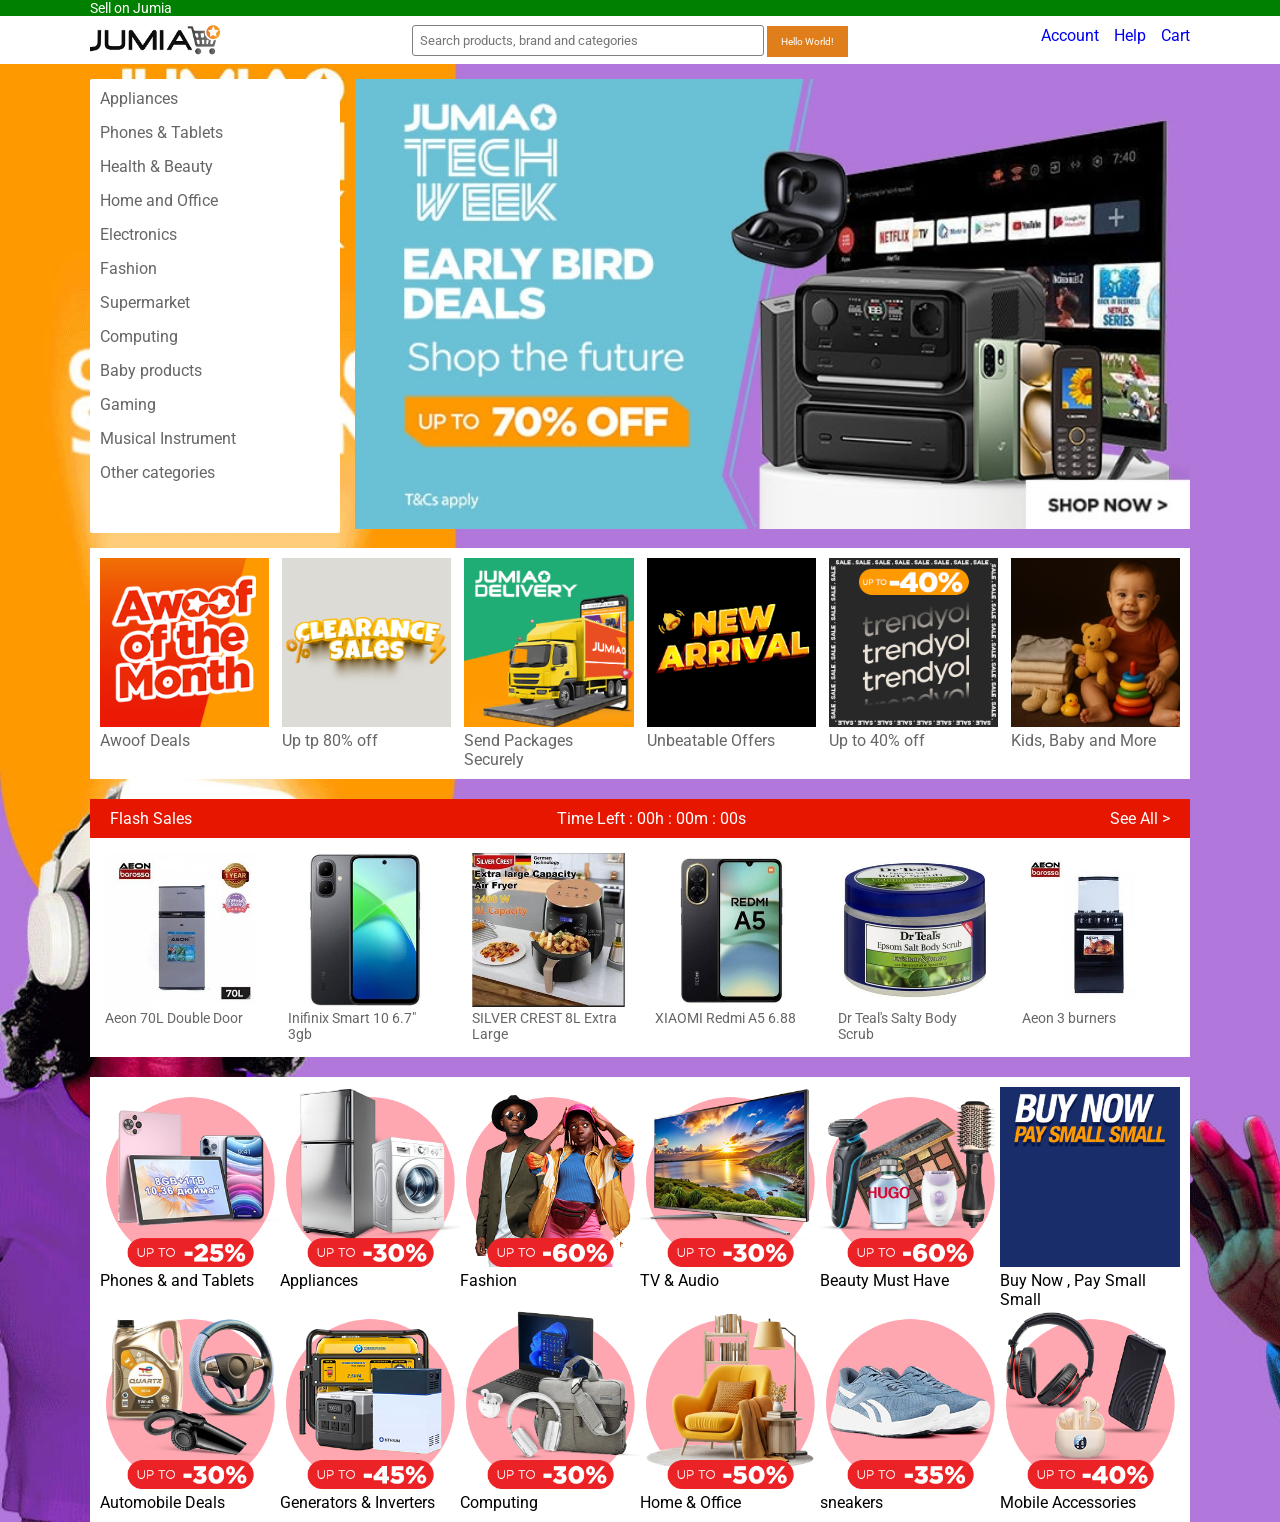
<file: index.html>
<!doctype html>
<html lang="en">
  <head>
    <meta charset="UTF-8" />
    <meta name="viewport" content="width=device-width, initial-scale=1.0" />
    <title>Document</title>
    <link rel="stylesheet" href="css/index.css" />
  </head>
  <body>
    <div class="top-header">
      <section class="max-container">
        <p>Sell on Jumia</p>
      </section>
    </div>

    <header>
      <section class="max-container header-container">
        <img src="/Images/logo.png" alt="" />

        <div class="Search-box">
          <input
            type="search"
            placeholder="Search products, brand and categories"
          />
          <button>Hello World!</button>
        </div>

        <nav>
          <a href="/account.html">Account</a>

          <a href="/help.html">Help</a>

          <a href="/cart.html">Cart</a>
        </nav>
      </section>
    </header>

    <section class="hero-container max-container">
      <ul class="Lists-container">
        <li>Appliances</li>
        <li>Phones & Tablets</li>
        <li>Health & Beauty</li>
        <li>Home and Office</li>
        <li>Electronics</li>
        <li>Fashion</li>
        <li>Supermarket</li>
        <li>Computing</li>
        <li>Baby products</li>
        <li>Gaming</li>
        <li>Musical Instrument</li>
        <li>Other categories</li>
      </ul>

      <div class="hero-image">
        <img src="/Images/hero-image-1.jpg" alt="" />
      </div>
    </section>

    <main class="categories-cards-list max-container">
      <div class="categories-card">
        <img src="/Images/shop/awoof-image.png" alt="" />
        <p>Awoof Deals</p>
      </div>

      <div class="categories-card">
        <img src="/Images/shop/clearance-image.png" alt="" />
        <p>Up tp 80% off</p>
      </div>

      <div class="categories-card">
        <img src="/Images/shop/send-packages-securely.png" alt="" />
        <p>Send Packages Securely</p>
      </div>

      <div class="categories-card">
        <img src="/Images/shop/unbeatable-offers.png" alt="" />
        <p>Unbeatable Offers</p>
      </div>

      <div class="categories-card">
        <img src="/Images/shop/trendy-ol-gif.gif" alt="" />
        <p>Up to 40% off</p>
      </div>

      <div class="categories-card">
        <img src="/Images/shop/kids-image.png" alt="" />
        <p>Kids, Baby and More</p>
      </div>
    </main>

    <main>
      <div class="max-container flash-sale-header">
        <p>Flash Sales</p>
        <p>Time Left : 00h : 00m : 00s</p>
        <a href="seeAll.html">See All ></a>
      </div>
    </main>

    <section class="max-container flash-sales-categories">
      <div class="Flash-sales-images">
        <img src="/Images/Image-fold-2/flashsales.jpg" alt="" />
        <p>Aeon 70L Double Door</p>
      </div>
      <div class="Flash-sales-images">
        <img src="/Images/Image-fold-2/flashsales2.jpg" alt="" />
        <p>Inifinix Smart 10 6.7" 3gb</p>
      </div>
      <div class="Flash-sales-images">
        <img src="/Images/Image-fold-2/flashsales3.jpg" alt="" />
        <p>SILVER CREST 8L Extra Large</p>
      </div>
      <div class="Flash-sales-images">
        <img src="/Images/Image-fold-2/flashsales4.jpg" alt="" />
        <p>XIAOMI Redmi A5 6.88</p>
      </div>
      <div class="Flash-sales-images">
        <img src="/Images/Image-fold-2/flashsales5.jpg" alt="" />
        <p>Dr Teal's Salty Body Scrub</p>
      </div>
      <div class="Flash-sales-images">
        <img src="/Images/Image-fold-2/flashsales6.jpg" alt="" />
        <p>Aeon 3 burners</p>
      </div>
    </section>

    <main class="middle-image-container max-container">
      <div class="middle-image">
        <img src="Images/categories/phones.png" alt="" />
        <p>Phones & and Tablets</p>
      </div>

      <div class="middle-image">
        <img src="Images/categories/appliances.png" alt="" />
        <p>Appliances</p>
      </div>

      <div class="middle-image">
        <img src="Images/categories/fashion.png" alt="" />
        <p>Fashion</p>
      </div>

      <div class="middle-image">
        <img src="Images/categories/television.png" alt="" />
        <p>TV & Audio</p>
      </div>

      <div class="middle-image">
        <img src="Images/categories/beauty.png" alt="" />
        <p>Beauty Must Have</p>
      </div>

      <div class="middle-image">
        <img src="Images/categories/buy-now-pay-small-small.gif" alt="" />
        <p>Buy Now , Pay Small Small</p>
      </div>

      <div class="middle-image">
        <img src="Images/categories/automoobile.png" alt="" />
        <p>Automobile Deals</p>
      </div>

      <div class="middle-image">
        <img src="Images/categories/generators.png" alt="" />
        <p>Generators & Inverters</p>
      </div>

      <div class="middle-image">
        <img src="Images/categories/computing.png" alt="" />
        <p>Computing</p>
      </div>

      <div class="middle-image">
        <img src="Images/categories/home-deals.png" alt="" />
        <p>Home & Office</p>
      </div>

      <div class="middle-image">
        <img src="Images/categories/sneakers.png" alt="" />
        <p>sneakers</p>
      </div>

      <div class="middle-image">
        <img src="Images/categories/mobile-acc.png" alt="" />
        <p>Mobile Accessories</p>
      </div>
    </main>
  </body>
</html>
</file>
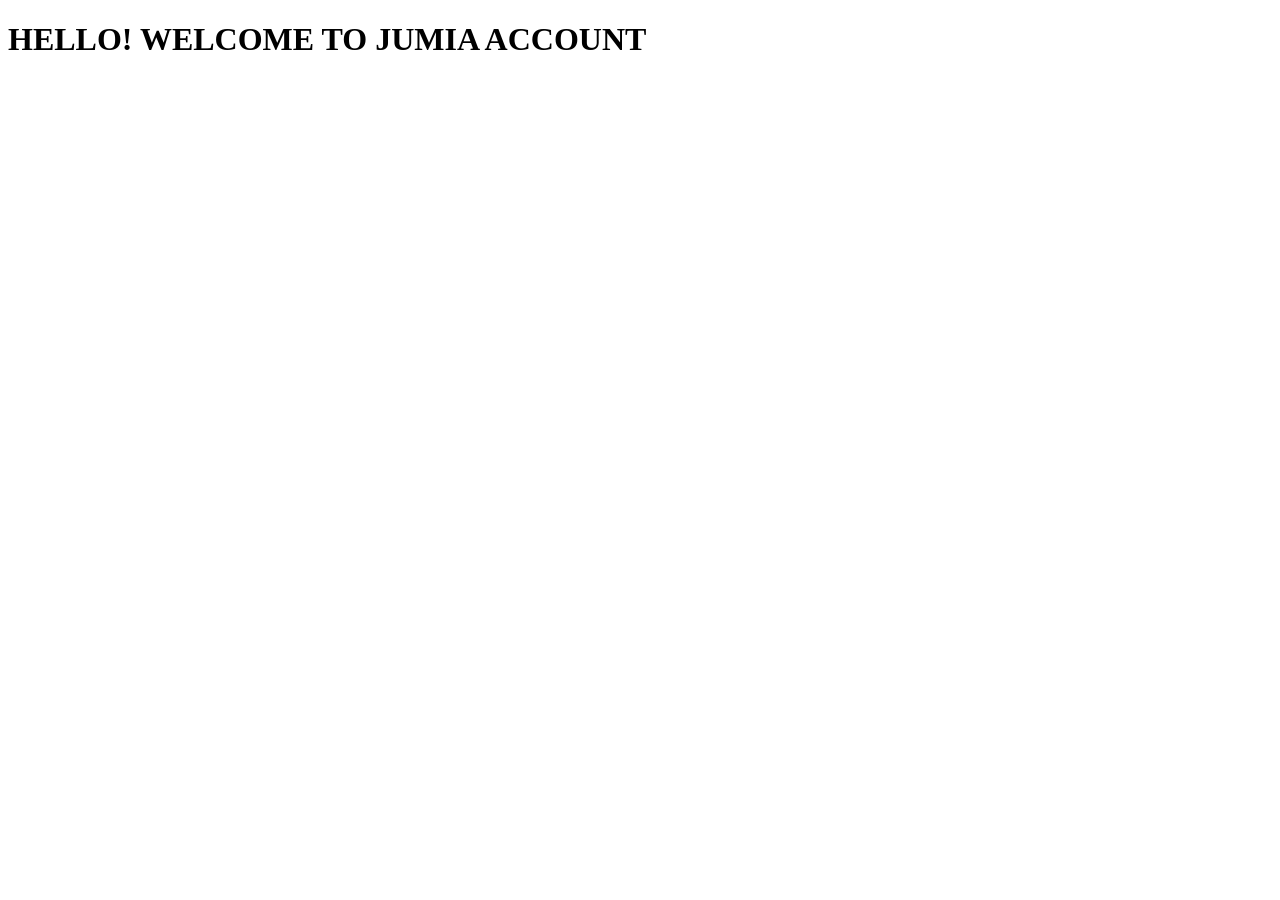
<file: account.html>
<!DOCTYPE html>
<html lang="en">
<head>
    <meta charset="UTF-8">
    <meta name="viewport" content="width=device-width, initial-scale=1.0">
    <title>Accoun-Jumia</title>
</head>
<body>
    
    <h1>HELLO!
        WELCOME TO JUMIA ACCOUNT
    </h1>
</body>
</html>
</file>
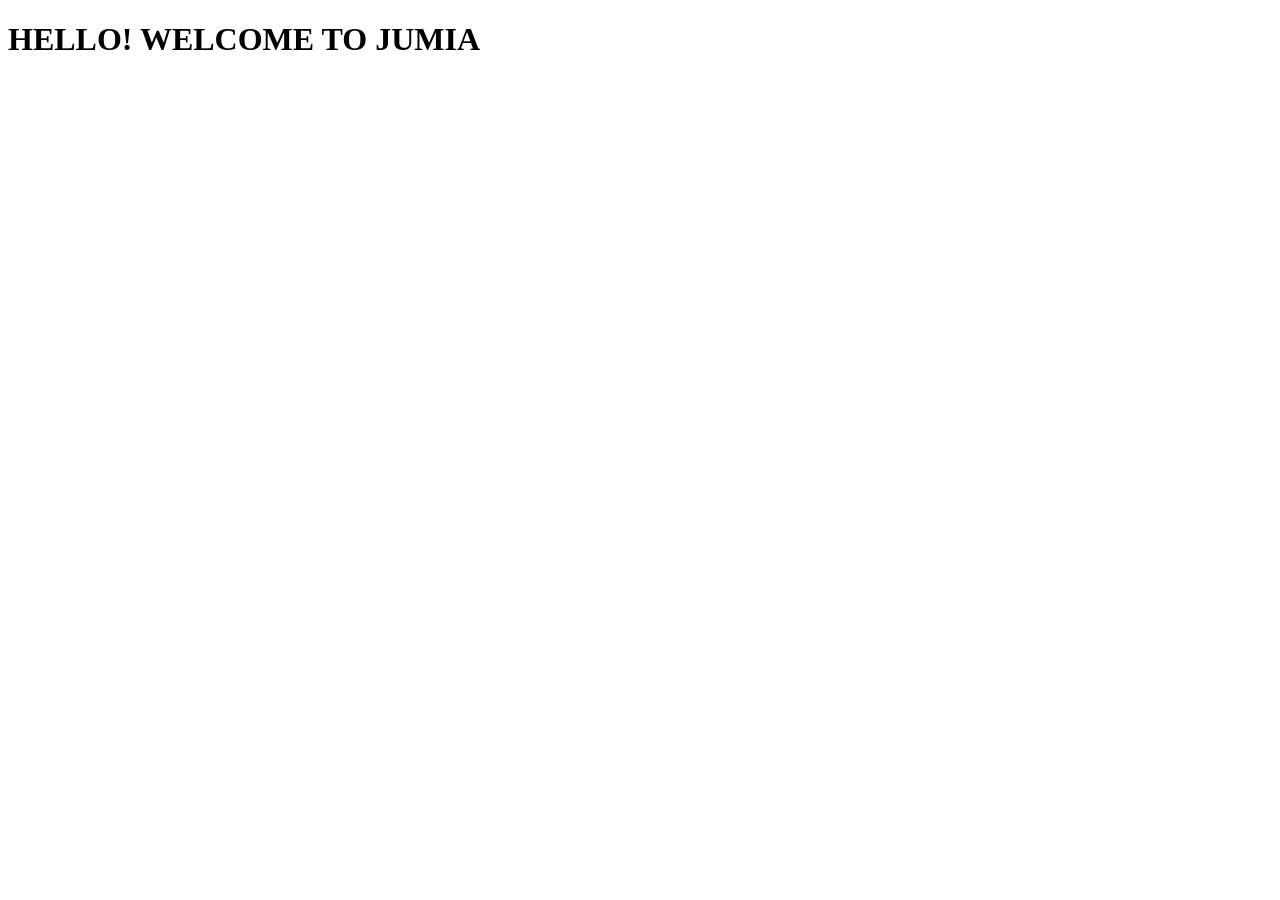
<file: cart.html>
<!DOCTYPE html>
<html lang="en">
<head>
    <meta charset="UTF-8">
    <meta name="viewport" content="width=device-width, initial-scale=1.0">
    <title>Cart-Jumia</title>
</head>
<body>
    
    <h1>HELLO!
        WELCOME TO JUMIA
    </h1>
</body>
</html>
</file>
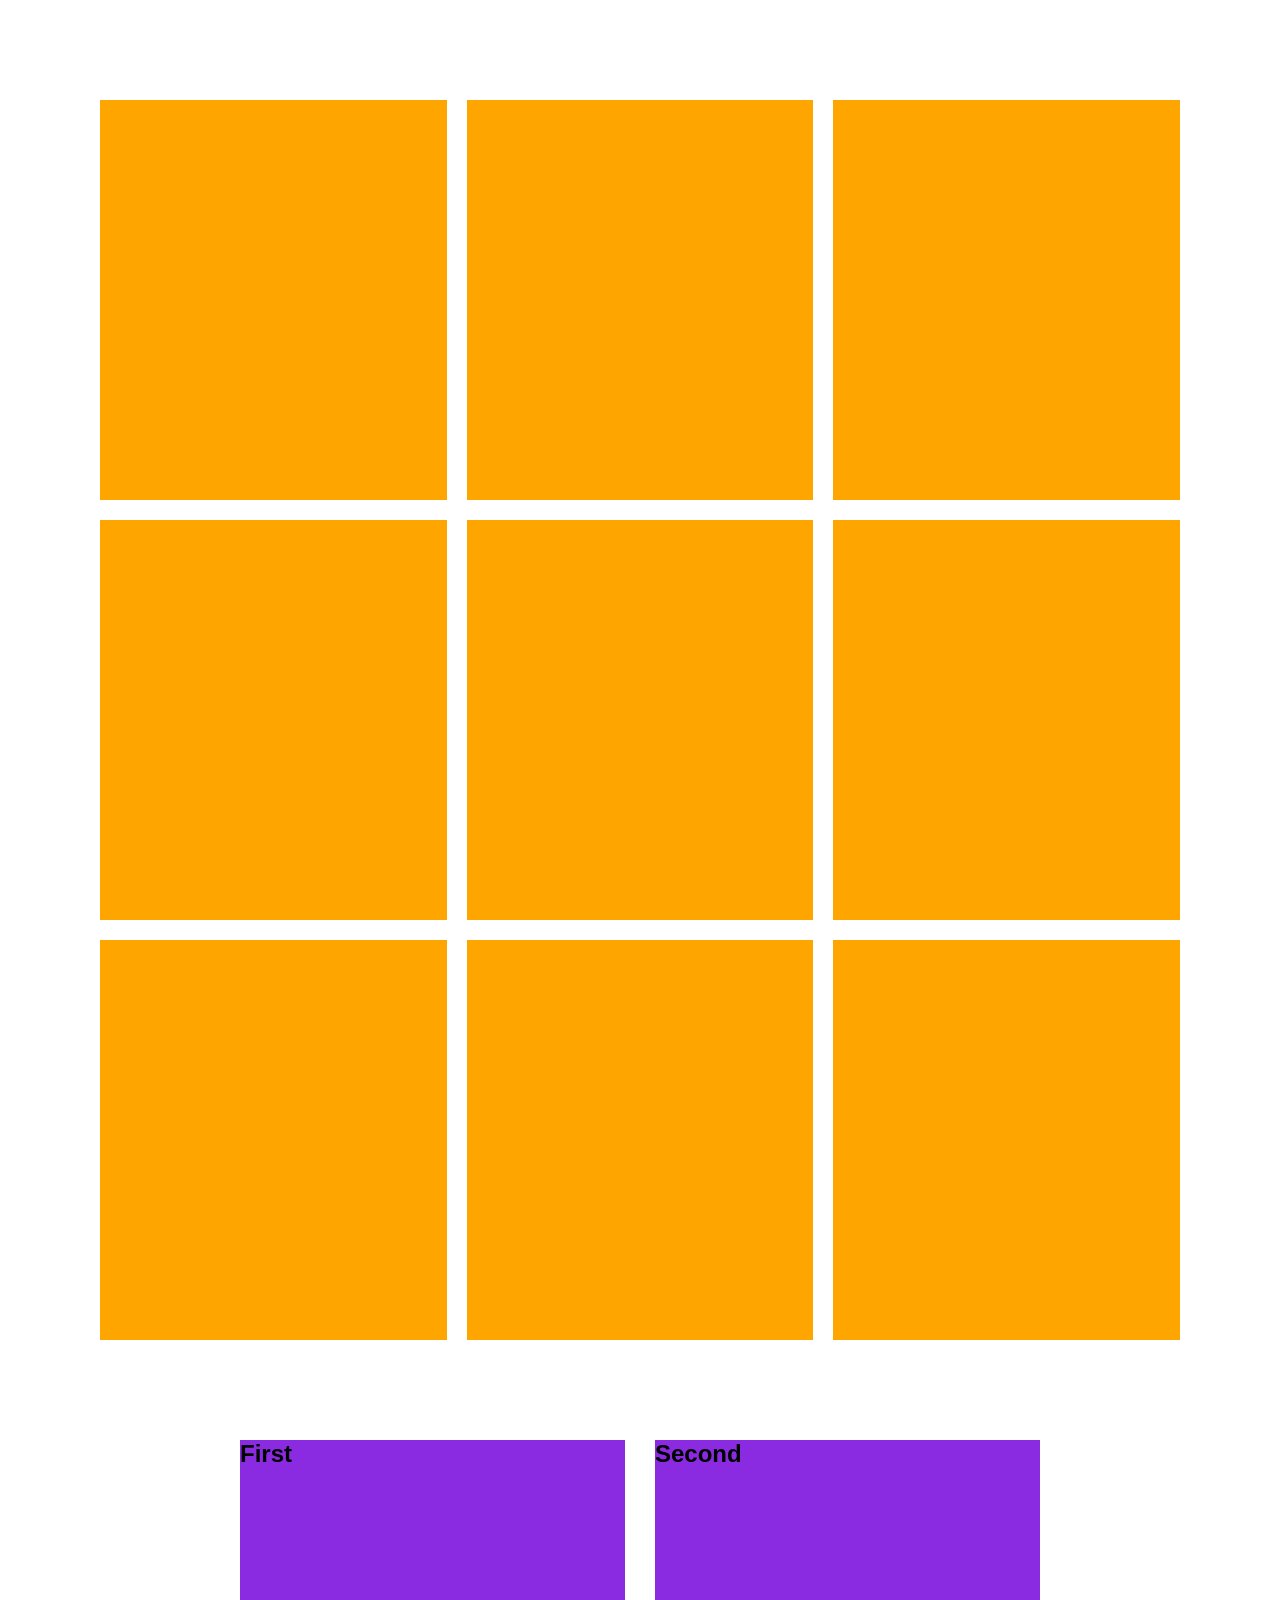
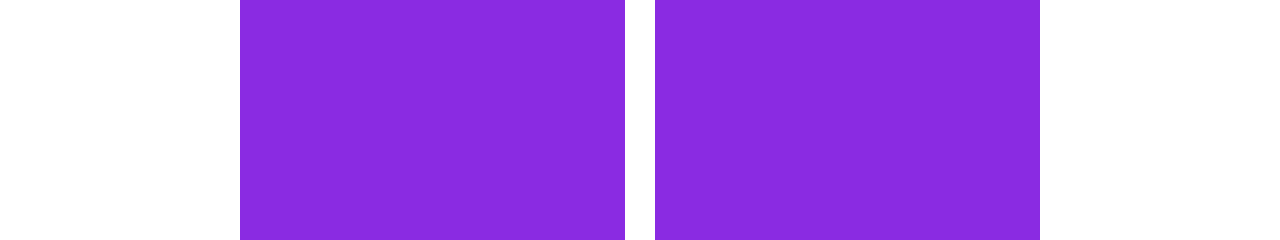
<file: help.html>
<!doctype html>
<html lang="en">
  <head>
    <meta charset="UTF-8" />
    <meta name="viewport" content="width=device-width, initial-scale=1.0" />
    <link rel="stylesheet" href="/css/cart.css" />
    <title>Help-Jumia</title>
  </head>
  <body>
    <section class="container">
      <div class="card"></div>
      <div class="card"></div>
      <div class="card"></div>
      <div class="card"></div>
      <div class="card"></div>
      <div class="card"></div>
      <div class="card"></div>
      <div class="card"></div>
      <div class="card"></div>
    </section>

    <section class="layout">
      <div class="left-div"><h1>First</h1></div>
      <div class="right-div"><h1>Second</h1></div>
    </section>
  </body>
</html>
</file>
<file: css/index.css>
@import url("https://fonts.googleapis.com/css2?family=Bai+Jamjuree:ital,wght@0,200;0,300;0,400;0,500;0,600;0,700;1,200;1,300;1,400;1,500;1,600;1,700&family=Fraunces:ital,opsz,wght@0,9..144,100..900;1,9..144,100..900&family=Montserrat:ital,wght@0,100..900;1,100..900&family=Orbitron:wght@400..900&family=Raleway:ital,wght@0,100..900;1,100..900&family=Roboto:ital,wght@0,100..900;1,100..900&display=swap");

/* Global selectors */
* {
  margin: 0;
  padding: 0;
  box-sizing: border-box;
  scroll-behavior: smooth;
  font-family: "Roboto", sans-serif;
}

.max-container {
  width: 100%;
  max-width: 1100px;
  margin-inline: auto;
}

body {
  background-image: url("/Images/jumia-2026-background.jpg");
  background-size: cover;
  background-repeat: no-repeat;
}

/* TOP HEADER */

.top-header {
  background-color: green;
  p {
    color: white;
    font-size: 14px;
  }
}

header {
  img {
    width: 130px;
  }
  padding: 5px;
  background-color: white;
}

.header-container {
  display: flex;
  justify-content: space-between;
}
/* search box */

.Search-box {
  button {
    padding: 10px 14px;

    border: none;
    background-color: #e07e1b;
    color: white;
    font-size: 10px;
    font-weight: 400;
  }
  input {
    padding: 7px;
    width: 350px;
    border-radius: 2px;
    border: gray;
    outline: 1px solid gray;
  }
  margin-top: 5px;
}

nav {
  display: flex;
  gap: 15px;
  padding-top: 5px;

  a {
    text-decoration: none;
  }
}
/* HERO CONTAINER */

.hero-container {
  display: flex;
  padding-top: 15px;
  padding-bottom: 15px;
  gap: 15px;
  margin-inline: auto;
  justify-content: center;
}

.Lists-container {
  color: gray;
  width: 20%;
  color: #666668;
  max-width: 250px;
  min-width: 250px;
  background-color: white;
  border-radius: 2px;
  padding: 10px 10px;
  list-style-type: none;
  li {
    margin-bottom: 15px;
  }
}

.hero-image {
  width: 100%;
  img {
    width: 100%;
  }
}

/* Categories-card List */

.categories-cards-list {
  display: grid;
  grid-template-columns: repeat(6, 1fr);
  gap: 13px;
  background-color: white;
  padding: 10px 10px;
  color: #666668;
}

.categories-card {
  img {
    width: 100%;
  }
}
/* .categories-card:hover {
  scale: 0.9;
} */

.flash-sale-header {
  margin-top: 20px;
  background-color: #e61601;
  display: flex;
  justify-content: space-between;
  padding: 10px 20px;
  color: white;

  a {
    background-color: transparent;
    border: none;
    color: white;
    text-decoration: none;
  }
}

.flash-sales-categories {
  display: grid;
  grid-template-columns: repeat(6, 1fr);
  background-color: white;
  font-size: 14px;
  color: #666668;
}

.Flash-sales-images {
  padding: 15px 15px;
  img {
    width: 100%;
  }
  p {
    padding-right: 5px;
  }
}

.middle-image-container {
  background-color: white;
  margin-top: 20px;
  display: grid;
  grid-template-columns: repeat(6, 1fr);
  padding: 10px 10px;
}

.middle-image {
  img {
    width: 100%;
  }
}
/* 
.middle-image:hover {
  scale: 0.9;
} */

/* MEDIA QUERIES FOR TABLETS */

@media screen and (max-width: 960px) {
  .top-header {
    padding: 10px;
  }

  header {
    padding: 10px;
    padding-inline: 20px;
  }

  nav {
    display: none !important;
  }

  .Search-box {
    input {
      width: 200px;
    }
  }

  .hero-container {
    flex-direction: column;
    padding-inline: 20px;
  }

  .Lists-container {
    display: none;
  }

  .categories-cards-list {
    width: 95%;
    font-size: 14px;
  }

  .flash-sale-header {
    width: 95%;
  }

  .flash-sales-categories {
    width: 95%;
  }

  .middle-image-container {
    width: 95%;
    grid-template-columns: repeat(4, 1fr);
    gap: 40px;
    text-align: center;
  }
}

/* MEDIA QUERIES FOR MOBILE */
@media screen and (max-width: 480px) {
  .top-header {
    display: none;
  }

  header {
    position: sticky;
    top: 0px;
    align-items: center;

    img {
      width: 70px !important;
    }
  }

  .Search-box input {
    width: 100px;
  }

  .Search-box button {
    padding-inline: 8px !important;
  }

  .categories-cards-list {
    grid-template-columns: repeat(3, 1fr);
    text-align: center;
    font-size: 14px;
  }
  .flash-sale-header {
    font-size: 14px !important;
  }

  .flash-sales-categories {
    grid-template-columns: 1fr 1fr;
  }

  .middle-image-container {
    grid-template-columns: repeat(3, 1fr);
  }
}
</file>
<file: css/cart.css>
/* Global selectors */
* {
  margin: 0;
  padding: 0;
  box-sizing: border-box;
  scroll-behavior: smooth;
  font-family: "Roboto", sans-serif;
}

.card {
  height: 400px;
  background-color: orange;
}

.container {
  display: grid;
  grid-template-columns: repeat(3, 1fr);
  gap: 20px;
  padding: 100px;
}

.layout {
  display: flex;
  flex-direction: row;
  gap: 30px;
  max-width: 800px;
  margin-inline: auto;
}

.left-div {
  width: 100%;
  height: 400px;
  background-color: blueviolet;
}

.right-div {
  width: 100%;
  height: 400px;
  background-color: blueviolet;
}

/*  Tablet Sizes*/
@media screen and (max-width: 960px) {
  /*  */
  .container {
    grid-template-columns: repeat(2, 1fr);
    padding: 50px;
  }

  .card {
    background-color: purple;
  }

  body {
    background-color: limegreen;
  }
}

@media screen and (max-width: 480px) {
  .container {
    grid-template-columns: 1fr;
    padding: 20px;
  }

  .card {
    background-color: green;
    height: 250px;
  }

  body {
    background-color: slategrey;
  }

  .layout {
    flex-direction: column-reverse;
  }
}
</file>
